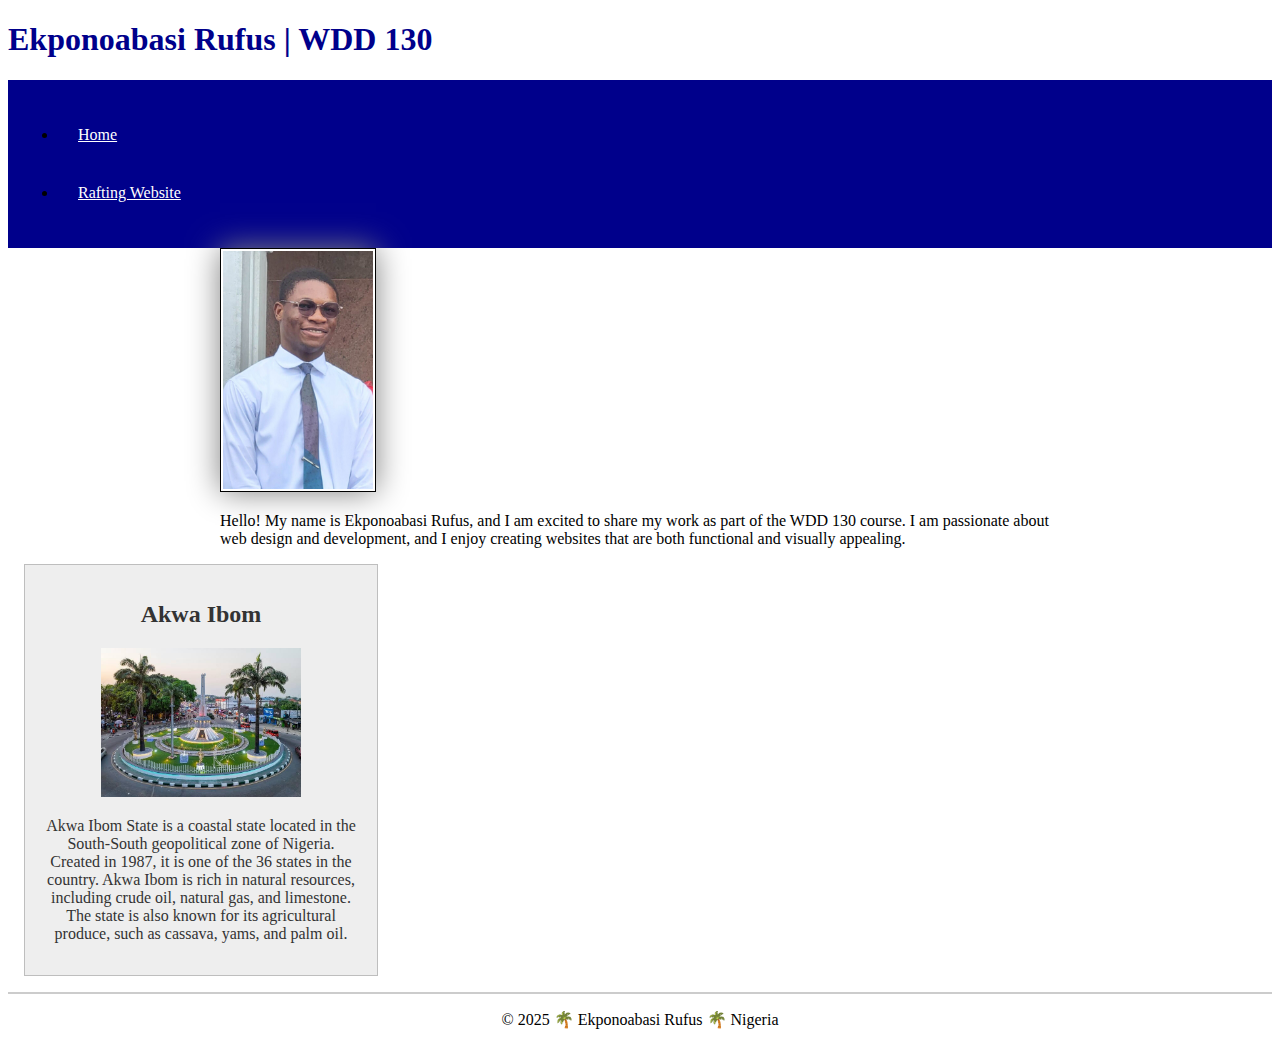
<file: index.html>
<!DOCTYPE html>
<html lang="en">
<head>
    <meta charset="UTF-8">
    <meta name="viewport" content="width=device-width, initial-scale=1.0">
    <title>Ekponoabasi Rufus | WDD 130</title>
    <link rel="stylesheet" href="styles/styles.css">
    <meta name="description" content="Discover the beauty of Akwa Ibom State, Nigeria. Explore our rich culture, stunning landscapes, and vibrant communities. Learn about our history, economy, and tourist attractions, and get inspired to visit the 'Land of Promise.'">
    <meta name="author" content="Ekponoabasi Rufus">
</head>
<body>
    <header>
        <h1>Ekponoabasi Rufus | WDD 130</h1>
    </header>
    
    <nav>
        <ul>
            <li><a href="#">Home</a></li>
            <li><a href="#">Rafting Website</a></li>
        </ul>
    </nav>
    
    <main>
        <img src="images/profile.jpg" alt="Ekponoabasi Rufus's profile picture">
        <p>
            Hello! My name is Ekponoabasi Rufus, and I am excited to share my work as part of the WDD 130 course. 
            I am passionate about web design and development, and I enjoy creating websites that are both functional and visually appealing. 
        </p>
    </main>
    
    <aside>
        <h2>Akwa Ibom</h2>
        <img src="images/akwaibom.jpeg" alt="Akwa Ibom State Landscape">
        <p>
            Akwa Ibom State is a coastal state located in the South-South geopolitical zone of Nigeria. Created in 1987, it is one of the 36 states in the country. Akwa Ibom is rich in natural resources, including crude oil, natural gas, and limestone. The state is also known for its agricultural produce, such as cassava, yams, and palm oil.
        </p>
    </aside>
    
    <footer>
        <p>&copy; 2025 🌴 Ekponoabasi Rufus 🌴 Nigeria</p>
    </footer>
</body>
</html>
</file>
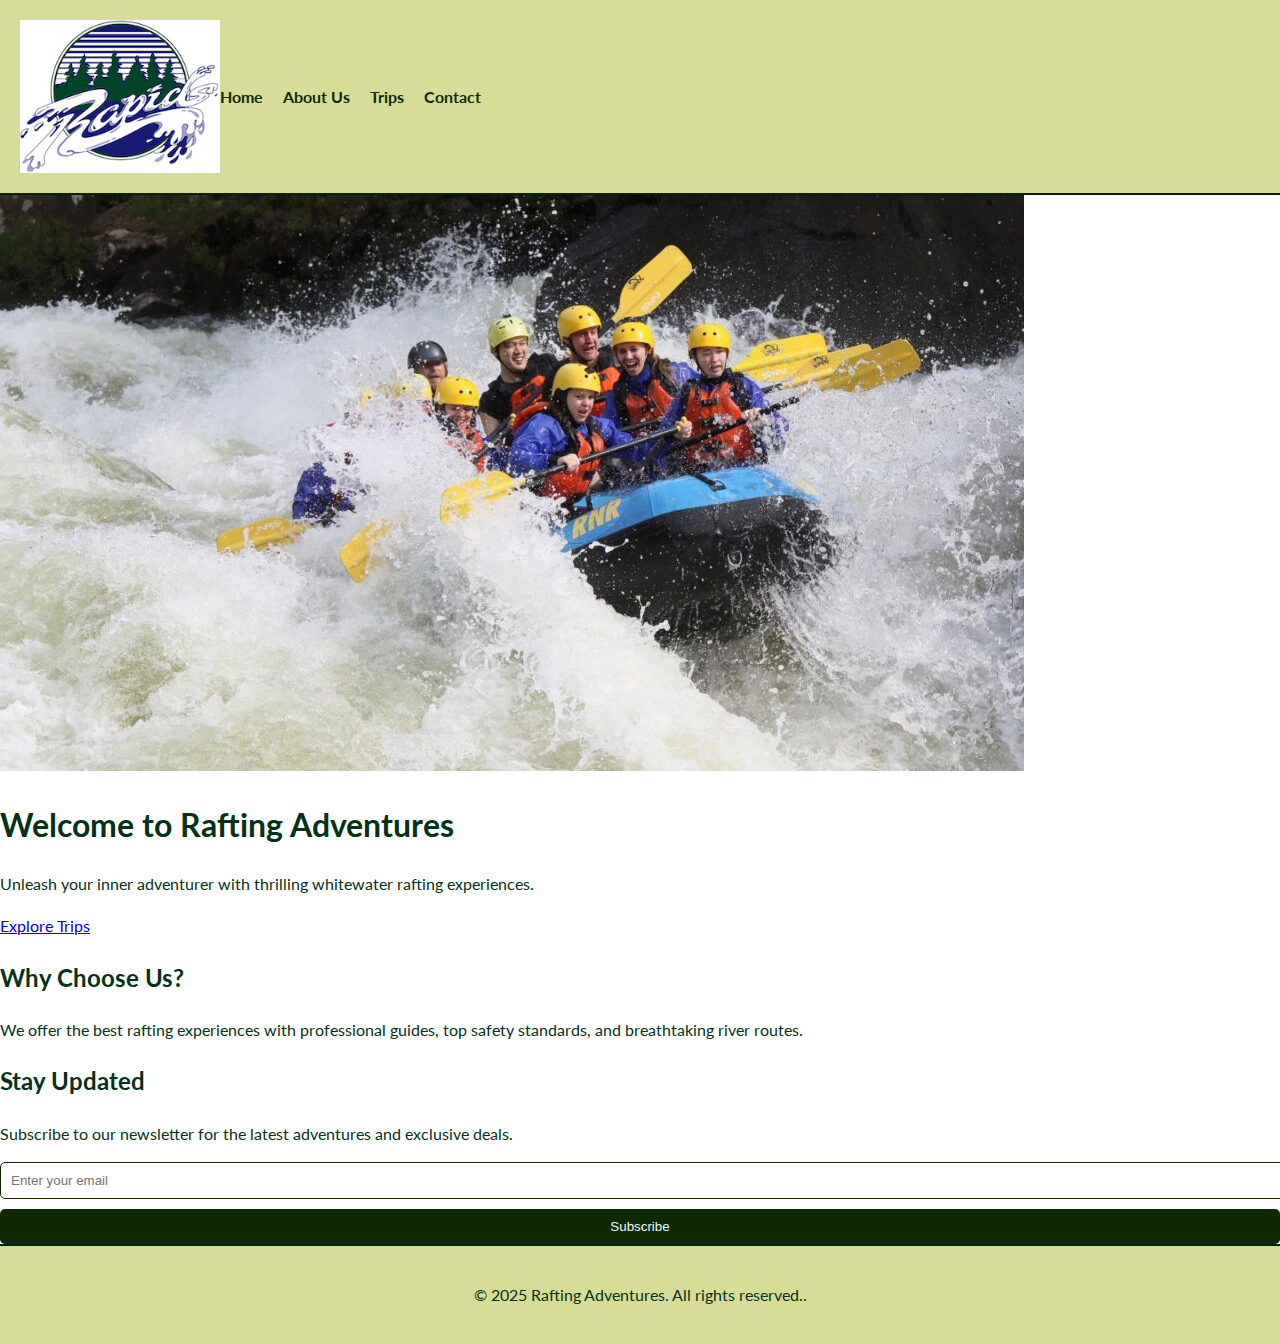
<file: wwr/index.html>
<!DOCTYPE html>
<html lang="en">
<head>
    <meta charset="UTF-8">
    <meta name="viewport" content="width=device-width, initial-scale=1.0">
    <meta name="description" content="Experience the thrill of whitewater rafting with Rafting Adventures. Explore our exciting trips and book your adventure today!">
    <meta name="author" content="Ekponoabasi Rufus">
    <title>Home - Rafting Adventures</title>

    <!-- Google Fonts -->
    <link href="https://fonts.googleapis.com/css2?family=Lato:wght@400;700&display=swap" rel="stylesheet">
    <link rel="stylesheet" href="styles/rafting.css">
</head>
<body>
    <header>
        <img src="images/logo.jpg" alt="Rafting Adventures Logo">
        <nav>
            <ul>
                <li><a href="index.html">Home</a></li>
                <li><a href="about.html">About Us</a></li>
                <li><a href="trips.html">Trips</a></li>
                <li><a href="contact.html">Contact</a></li>
            </ul>
        </nav>
    </header>

    <main>
        <section class="hero">
            <img src="images/heroimg.jpeg" alt="Rafting Adventure Hero Image">
            <h1>Welcome to Rafting Adventures</h1>
            <p>Unleash your inner adventurer with thrilling whitewater rafting experiences.</p>
            <a href="trips.html" class="cta">Explore Trips</a>
        </section>

        <section class="about">
            <h2>Why Choose Us?</h2>
            <p>We offer the best rafting experiences with professional guides, top safety standards, and breathtaking river routes.</p>
        </section>

        <section class="newsletter">
            <h2>Stay Updated</h2>
            <p>Subscribe to our newsletter for the latest adventures and exclusive deals.</p>
            <form action="#" method="post">
                <input type="email" name="email" placeholder="Enter your email" required>
                <button type="submit">Subscribe</button>
            </form>
        </section>
    </main>

    <footer>
        <p>&copy; 2025 Rafting Adventures. All rights reserved..</p>
    </footer>
</body>
</html>
</file>
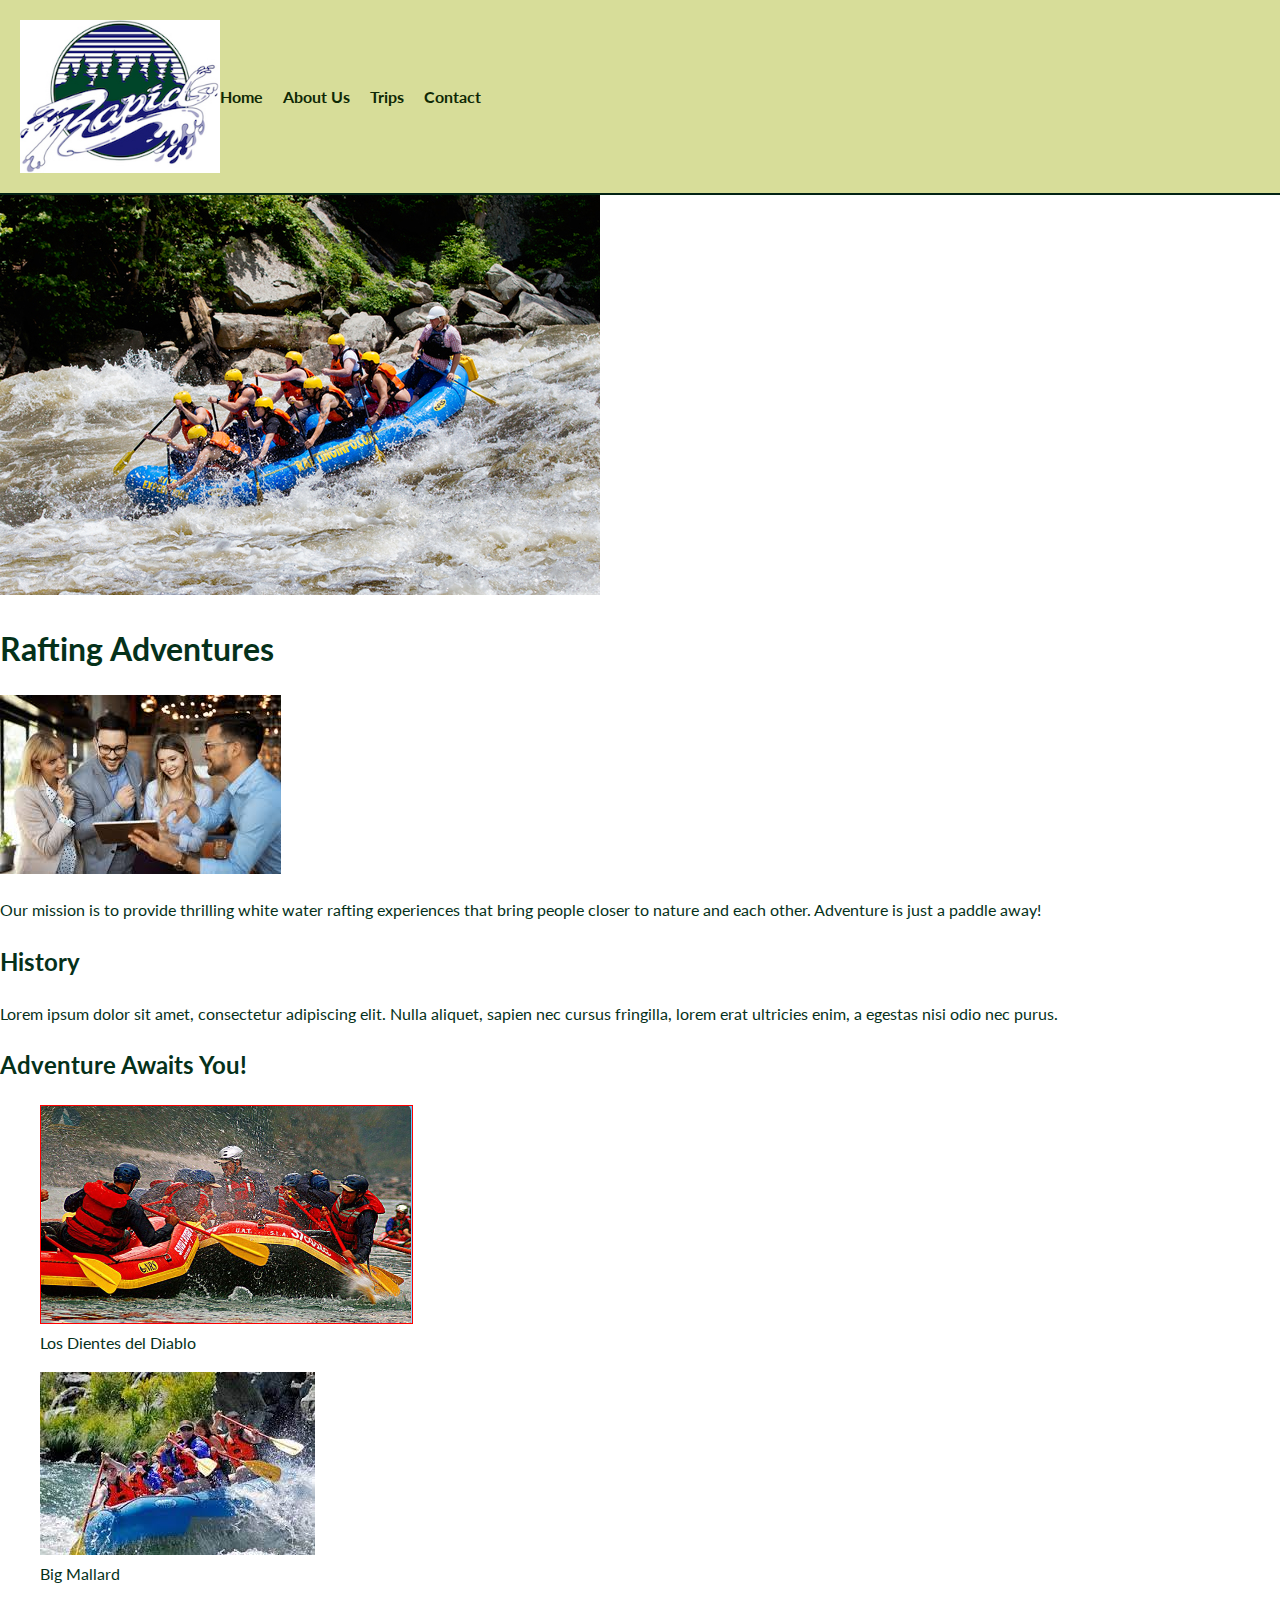
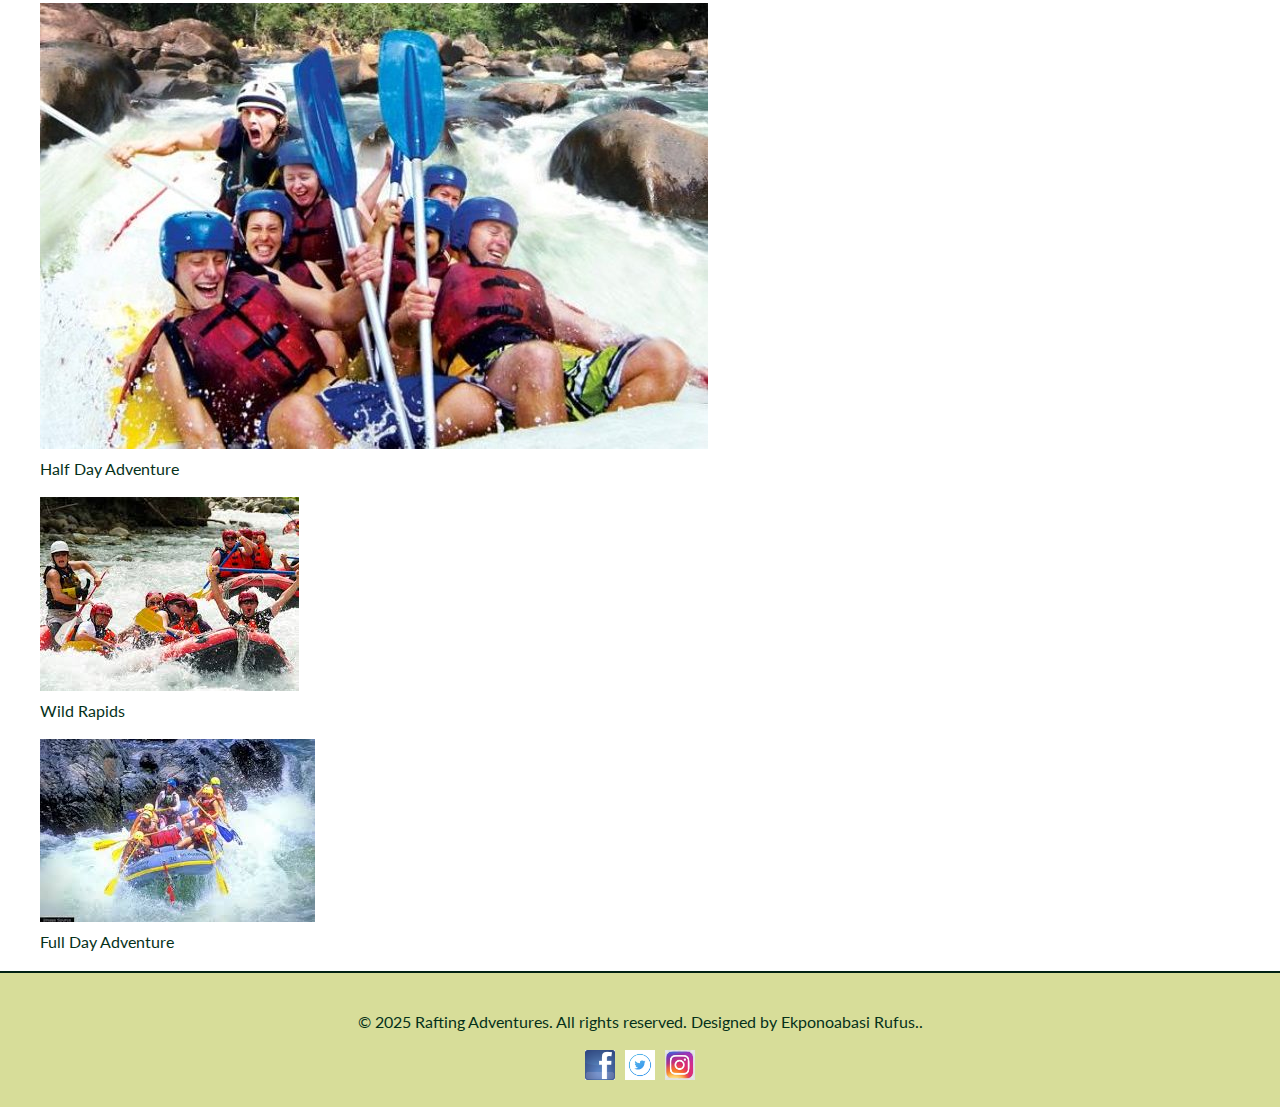
<file: wwr/about.html>
<!DOCTYPE html>
<html lang="en">
<head>
    <meta charset="UTF-8">
    <meta name="viewport" content="width=device-width, initial-scale=1.0">
    <meta name="description" content="Rafting Adventures - About Us">
    <meta name="author" content="Ekponoabasi Rufus">
    <title>About Us - Rafting Adventures</title>

    <!-- Google Fonts -->
    <link href="https://fonts.googleapis.com/css2?family=Lato:wght@400;700&display=swap" rel="stylesheet">
    <link href="https://fonts.googleapis.com/css2?family=Open+Sans:wght@300;600&display=swap" rel="stylesheet">

    <!-- Styles -->
    <link rel="stylesheet" href="styles/rafting.css">
</head>
<body>
    <header>
        <img src="images/logo.jpg" alt="Rafting Adventures Logo">
        <nav>
            <ul>
                <li><a href="index.html">Home</a></li>
                <li><a href="about.html">About Us</a></li>
                <li><a href="trips.html">Trips</a></li>
                <li><a href="contact.html">Contact</a></li>
            </ul>
        </nav>
    </header>

    <main>
        <div class="hero">
            <img src="images/heroimage.jpg" alt="Rafting Adventure">
            <h1>Rafting Adventures</h1>
            <article>
                <img src="images/happy.jpg" alt="Happy Client">
                <p>Our mission is to provide thrilling white water rafting experiences that bring people closer to nature and each other. Adventure is just a paddle away!</p>
            </article>
        </div>

        <section class="history">
            <h2>History</h2>
            <p>Lorem ipsum dolor sit amet, consectetur adipiscing elit. Nulla aliquet, sapien nec cursus fringilla, lorem erat ultricies enim, a egestas nisi odio nec purus.</p>
        </section>

        <section class="adventures">
            <h2>Adventure Awaits You!</h2>
            <figure>
                <img src="images/rafting.1.jpg" alt="Los Dientes del Diablo">
                <figcaption>Los Dientes del Diablo</figcaption>
            </figure>
            <figure>
                <img src="images/rafting.2.jpg" alt="Big Mallard">
                <figcaption>Big Mallard</figcaption>
            </figure>
            <figure>
                <img src="images/rafting.3.jpg" alt="Half Day Adventure">
                <figcaption>Half Day Adventure</figcaption>
            </figure>
            <figure>
                <img src="images/rafting.4.jpg" alt="Wild Rapids">
                <figcaption>Wild Rapids</figcaption>
            </figure>
            <figure>
                <img src="images/rafting.5.jpg" alt="Full Day Adventure">
                <figcaption>Full Day Adventure</figcaption>
            </figure>
        </section>
    </main>

    <footer>
        <p>&copy; 2025 Rafting Adventures. All rights reserved. Designed by Ekponoabasi Rufus..</p>
        <nav class="sociallinks">
            <a href="https://facebook.com" target="_blank">
                <img src="images/facebook.jpg" alt="Facebook">
            </a>
            <a href="https://twitter.com" target="_blank">
                <img src="images/twitter.png" alt="Twitter">
            </a>
            <a href="https://instagram.com" target="_blank">
                <img src="images/instagram.jpg" alt="Instagram">
            </a>
        </nav>
    </footer>
</body>
</html>
</file>
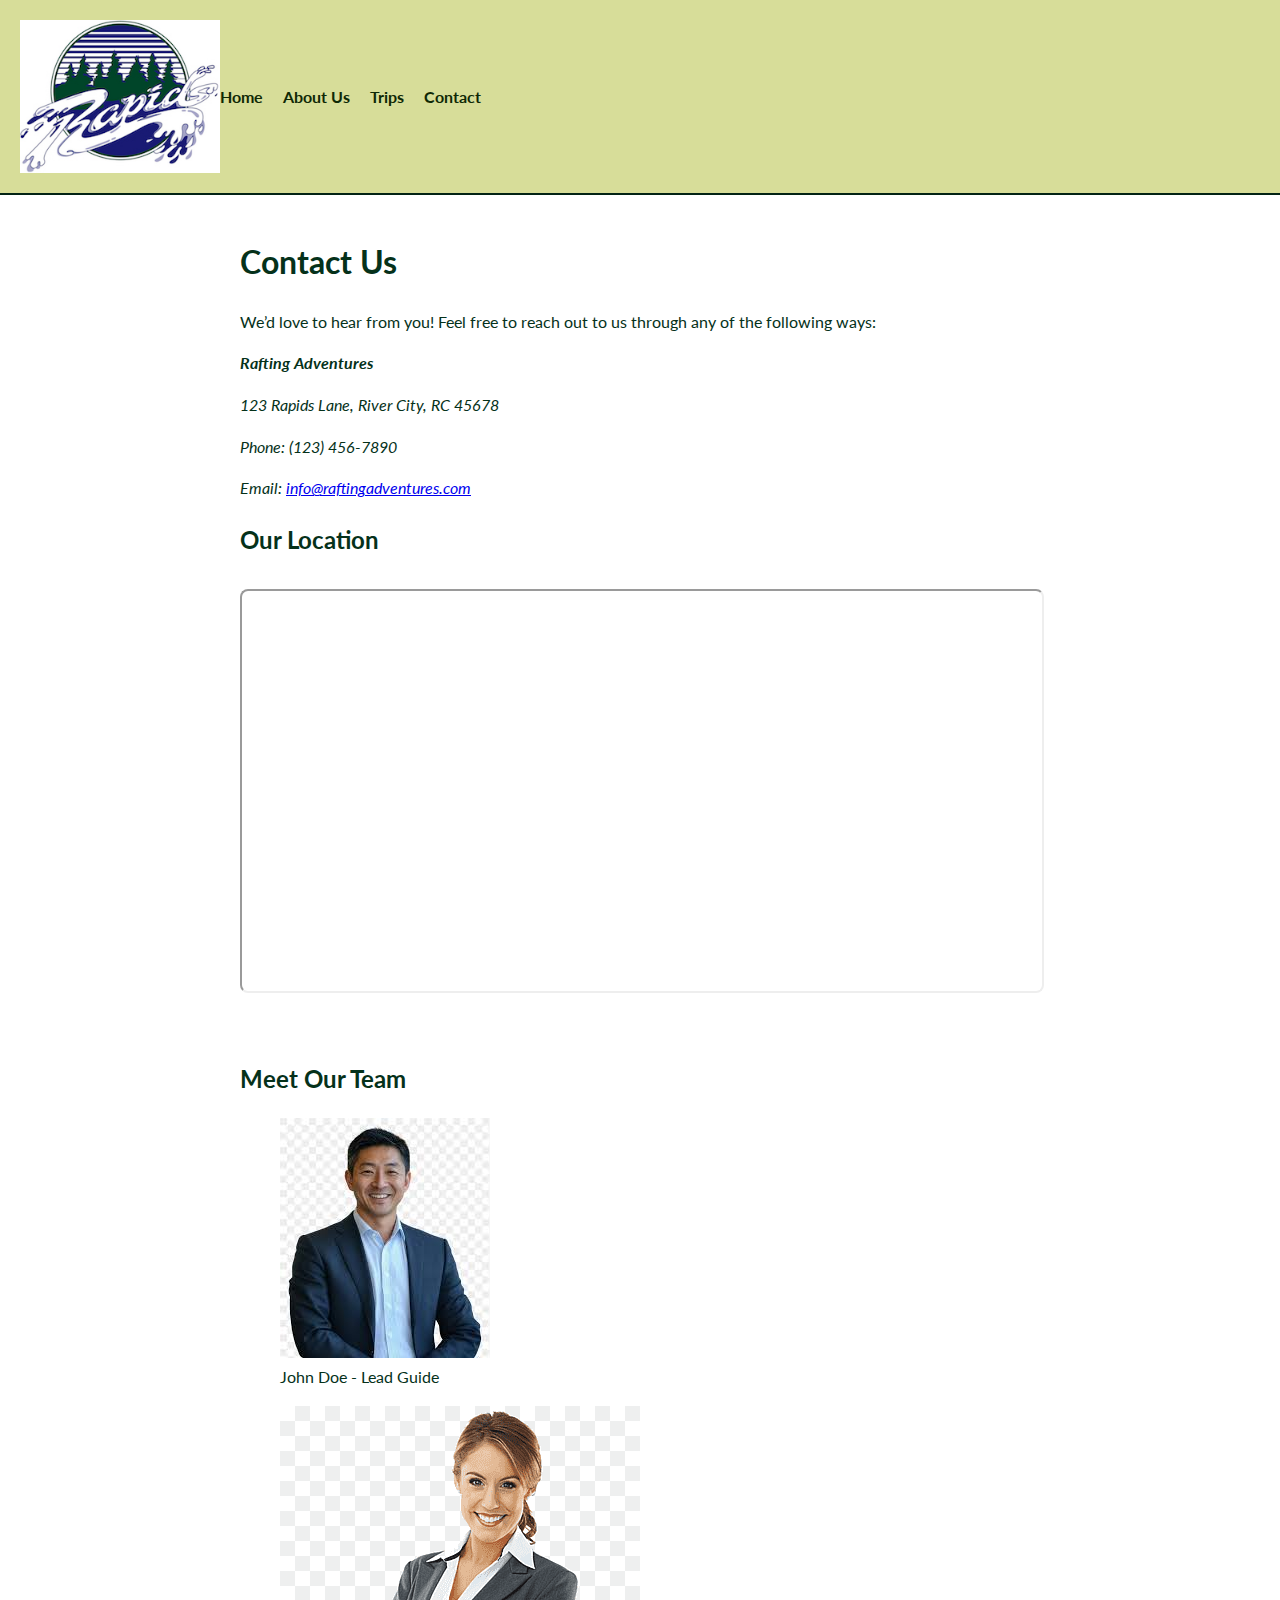
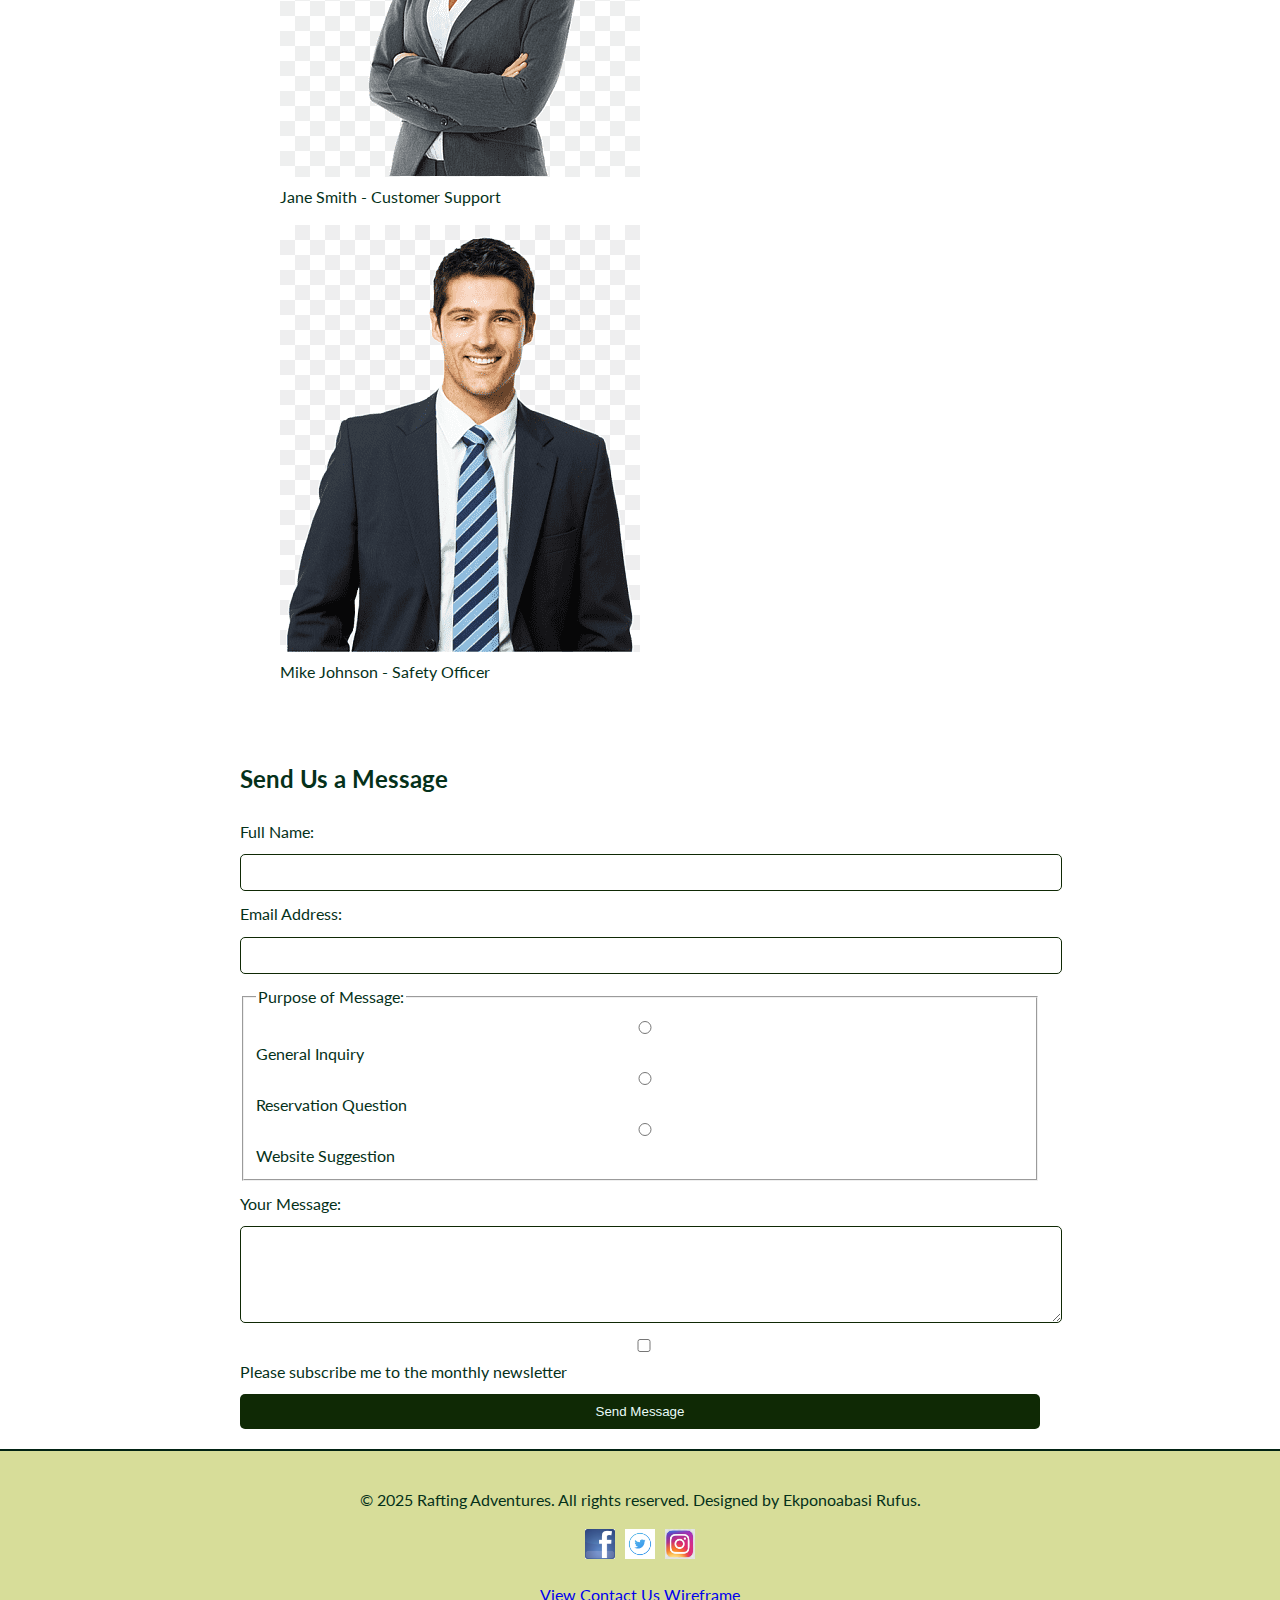
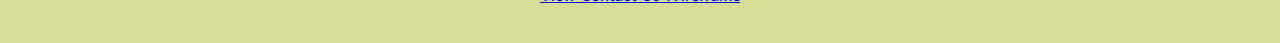
<file: wwr/contact.html>
<!DOCTYPE html>
<html lang="en">
<head>
    <meta charset="UTF-8">
    <meta name="viewport" content="width=device-width, initial-scale=1.0">
    <meta name="description" content="Contact Rafting Adventures for inquiries, reservations, or website suggestions.">
    <meta name="author" content="Ekponoabasi Rufus">
    <title>Contact Us - Rafting Adventures</title>
    
    <!-- Google Fonts -->
    <link href="https://fonts.googleapis.com/css2?family=Lato:wght@400;700&display=swap" rel="stylesheet">
    <link href="https://fonts.googleapis.com/css2?family=Open+Sans:wght@300;600&display=swap" rel="stylesheet">
    
    <!-- Styles -->
    <link rel="stylesheet" href="styles/rafting.css">
</head>
<body>
    <header>
        <img src="images/logo.jpg" alt="Rafting Adventures Logo">
        <nav>
            <ul>
                <li><a href="index.html">Home</a></li>
                <li><a href="about.html">About Us</a></li>
                <li><a href="trips.html">Trips</a></li>
                <li><a href="contact.html">Contact</a></li>
            </ul>
        </nav>
    </header>
    
    <main>
        <section class="contact-info">
            <h1>Contact Us</h1>
            <p>We’d love to hear from you! Feel free to reach out to us through any of the following ways:</p>
            <address>
                <p><strong>Rafting Adventures</strong></p>
                <p>123 Rapids Lane, River City, RC 45678</p>
                <p>Phone: (123) 456-7890</p>
                <p>Email: <a href="mailto:info@raftingadventures.com">info@raftingadventures.com</a></p>
            </address>
            
            <h2>Our Location</h2>
            <iframe src="https://www.google.com/maps/embed?..." width="600" height="450" allowfullscreen="" loading="lazy" style="border-radius: 8px; margin-top: 10px;"></iframe>
        </section>
        
        <section class="team">
            <h2>Meet Our Team</h2>
            <figure>
                <img src="images/down.jpg" alt="John Doe, Lead Guide at Rafting Adventures">
                <figcaption>John Doe - Lead Guide</figcaption>
            </figure>
            <figure>
                <img src="images/em4.png" alt="Jane Smith, Customer Support Representative">
                <figcaption>Jane Smith - Customer Support</figcaption>
            </figure>
            <figure>
                <img src="images/em3.png" alt="Mike Johnson, Safety Officer at Rafting Adventures">
                <figcaption>Mike Johnson - Safety Officer</figcaption>
            </figure>
        </section>
        
        <section class="contact-form">
            <h2>Send Us a Message</h2>
            <form action="#" method="post">
                <label for="name">Full Name:</label>
                <input type="text" id="name" name="name" required aria-label="Full Name">
                
                <label for="email">Email Address:</label>
                <input type="email" id="email" name="email" required aria-label="Email Address">
                
                <fieldset>
                    <legend>Purpose of Message:</legend>
                    <label><input type="radio" name="purpose" value="general" required> General Inquiry</label>
                    <label><input type="radio" name="purpose" value="reservation"> Reservation Question</label>
                    <label><input type="radio" name="purpose" value="website"> Website Suggestion</label>
                </fieldset>
                
                <label for="message">Your Message:</label>
                <textarea id="message" name="message" rows="5" required></textarea>
                
                <label>
                    <input type="checkbox" name="subscribe"> Please subscribe me to the monthly newsletter
                </label>
                
                <button type="submit">Send Message</button>
            </form>
        </section>
    </main>
    
    <footer>
        <p>&copy; 2025 Rafting Adventures. All rights reserved. Designed by Ekponoabasi Rufus.</p>
        <nav class="sociallinks">
            <a href="https://facebook.com" target="_blank">
                <img src="images/facebook.jpg" alt="Follow us on Facebook">
            </a>
            <a href="https://twitter.com" target="_blank">
                <img src="images/twitter.png" alt="Follow us on Twitter">
            </a>
            <a href="https://instagram.com" target="_blank">
                <img src="images/instagram.jpg" alt="Follow us on Instagram">
            </a>
        </nav>
        <p><a href="https://app.moqups.com/YJHd4s6kEpjrRvOksPCrDJmOrdc1LNV5/view/page/ad12de680" target="_blank">View Contact Us Wireframe</a></p>
    </footer>
</body>
</html>
</file>
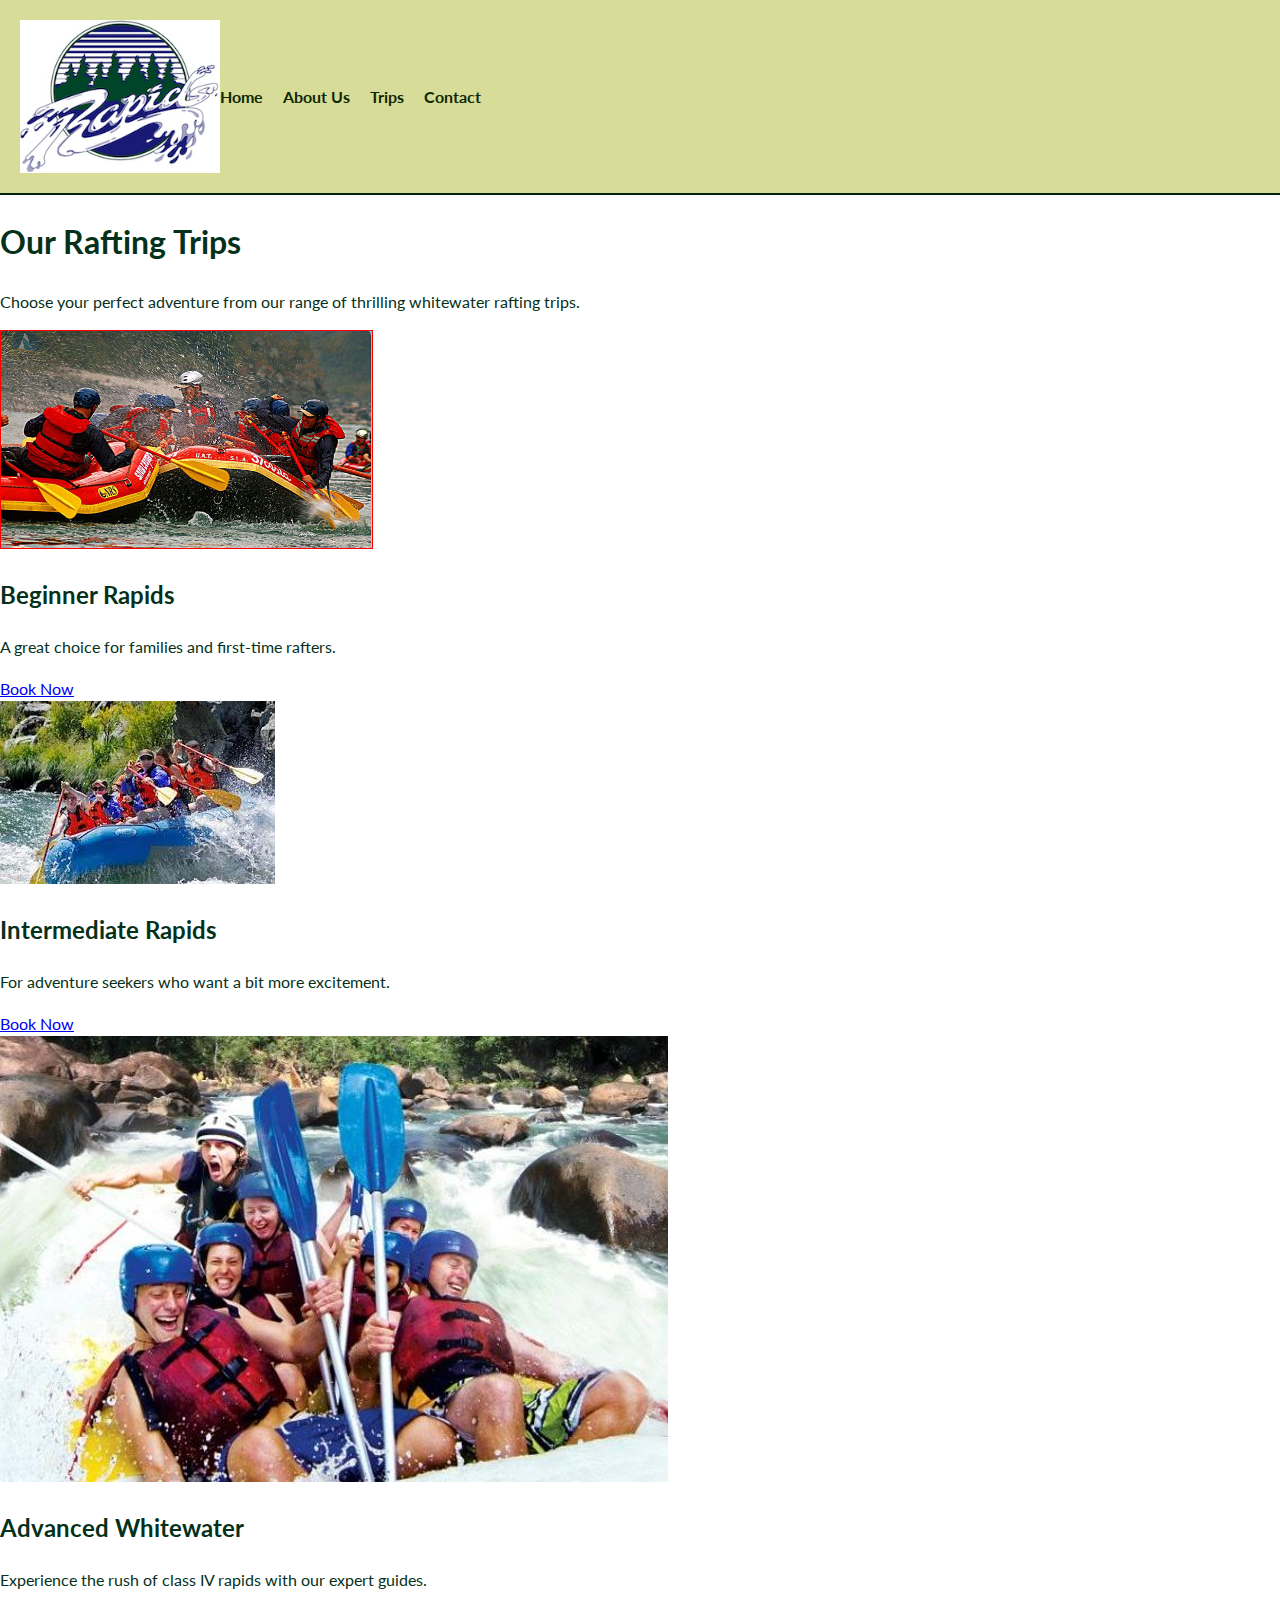
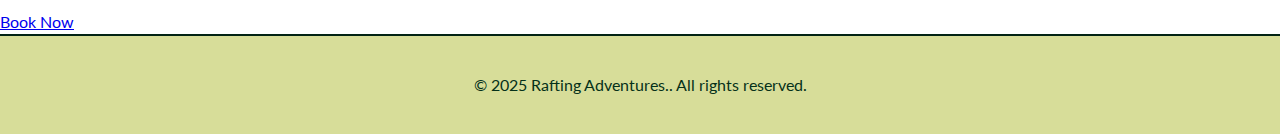
<file: wwr/trips.html>
<!DOCTYPE html>
<html lang="en">
<head>
    <meta charset="UTF-8">
    <meta name="viewport" content="width=device-width, initial-scale=1.0">
    <meta name="description" content="Discover amazing rafting trips with Rafting Adventures. Choose your adventure today!">
    <meta name="author" content="Ekponoabasi Rufus">
    <title>Trips - Rafting Adventures</title>

    <!-- Google Fonts -->
    <link href="https://fonts.googleapis.com/css2?family=Lato:wght@400;700&display=swap" rel="stylesheet">
    <link rel="stylesheet" href="styles/rafting.css">
</head>
<body>
    <header>
        <img src="images/logo.jpg" alt="Rafting Adventures Logo">
        <nav>
            <ul>
                <li><a href="index.html">Home</a></li>
                <li><a href="about.html">About Us</a></li>
                <li><a href="trips.html">Trips</a></li>
                <li><a href="contact.html">Contact</a></li>
            </ul>
        </nav>
    </header>

    <main>
        <section class="trips">
            <h1>Our Rafting Trips</h1>
            <p>Choose your perfect adventure from our range of thrilling whitewater rafting trips.</p>

            <div class="trip-grid">
                <div class="trip-card">
                    <img src="images/rafting.1.jpg" alt="Beginner Rapids">
                    <h2>Beginner Rapids</h2>
                    <p>A great choice for families and first-time rafters.</p>
                    <a href="#" class="cta">Book Now</a>
                </div>

                <div class="trip-card">
                    <img src="images/rafting.2.jpg" alt="Intermediate Rapids">
                    <h2>Intermediate Rapids</h2>
                    <p>For adventure seekers who want a bit more excitement.</p>
                    <a href="#" class="cta">Book Now</a>
                </div>

                <div class="trip-card">
                    <img src="images/rafting.3.jpg" alt="Advanced Whitewater">
                    <h2>Advanced Whitewater</h2>
                    <p>Experience the rush of class IV rapids with our expert guides.</p>
                    <a href="#" class="cta">Book Now</a>
                </div>
            </div>
        </section>
    </main>

    <footer>
        <p>&copy; 2025 Rafting Adventures.. All rights reserved.</p>
    </footer>
</body>
</html>
</file>
<file: styles/styles.css>
nav {
    background-color: darkblue;
    padding: 10px;
}

nav a {
    color: white;
    display: block;
    padding: 20px;
}

h1 {
    color: darkblue;
}

main {
    max-width: 840px;
    margin: 0 auto;
}

main img {
    width: 150px;
    height: auto;
    border: 1px solid black;
    padding: 2px;
    box-shadow: 0 0 30px gray;
}

aside {
    width: 20rem;
    margin: 1rem;
    border: 1px solid rgba(0, 0, 0, 0.2);
    padding: 1rem;
    background-color: #eee;
    color: #333;
    text-align: center;
}

aside img {
    width: 200px;
    height: auto;
}

p {
    padding: 0;
}

footer {
    margin-top: 1rem;
    border-top: 2px solid #ccc;
    text-align: center;
}
</file>
<file: wwr/styles/rafting.css>
/* Root CSS Variables */
:root {
    --primary-color: #0f2905;
    --secondary-color: #d7dd99;
    --accent-color: #022314;
    --text-color: #05311a;
    --light-text-color: #e8fbf7;
}

/* General Styles */
body {
    font-family: 'Lato', sans-serif;
    margin: 0;
    padding: 0;
    line-height: 1.6;
    color: var(--text-color);
}

/* Header Styles */
header {
    display: grid;
    grid-template-columns: auto 1fr;
    align-items: center;
    background-color: var(--secondary-color);
    border-bottom: 2px solid var(--accent-color);
    padding: 20px;
}

header img {
    width: 200px;
}

nav ul {
    display: flex;
    list-style: none;
    padding: 0;
    margin: 0;
    gap: 20px;
}

nav a {
    text-decoration: none;
    color: var(--primary-color);
    font-weight: bold;
}

/* Contact Page Styles */
.contact-info, .team, .contact-form {
    max-width: 800px;
    margin: auto;
    padding: 20px;
}

/* Contact Form Styling */
form {
    display: flex;
    flex-direction: column;
    gap: 10px;
}

input, textarea {
    width: 100%;
    padding: 10px;
    border: 1px solid var(--primary-color);
    border-radius: 5px;
}

button {
    background-color: var(--primary-color);
    color: var(--light-text-color);
    padding: 10px 20px;
    border: none;
    cursor: pointer;
    border-radius: 5px;
}

button:hover {
    background-color: var(--accent-color);
}

/* Google Map Styling */
iframe {
    width: 100%;
    height: 400px;
    border-radius: 8px;
}

/* Footer Styles */
footer {
    display: flex;
    flex-direction: column;
    align-items: center;
    text-align: center;
    background-color: var(--secondary-color);
    border-top: 2px solid var(--accent-color);
    padding: 20px;
}

footer img {
    width: 30px;
}

.sociallinks {
    display: flex;
    gap: 10px;
}
</file>
